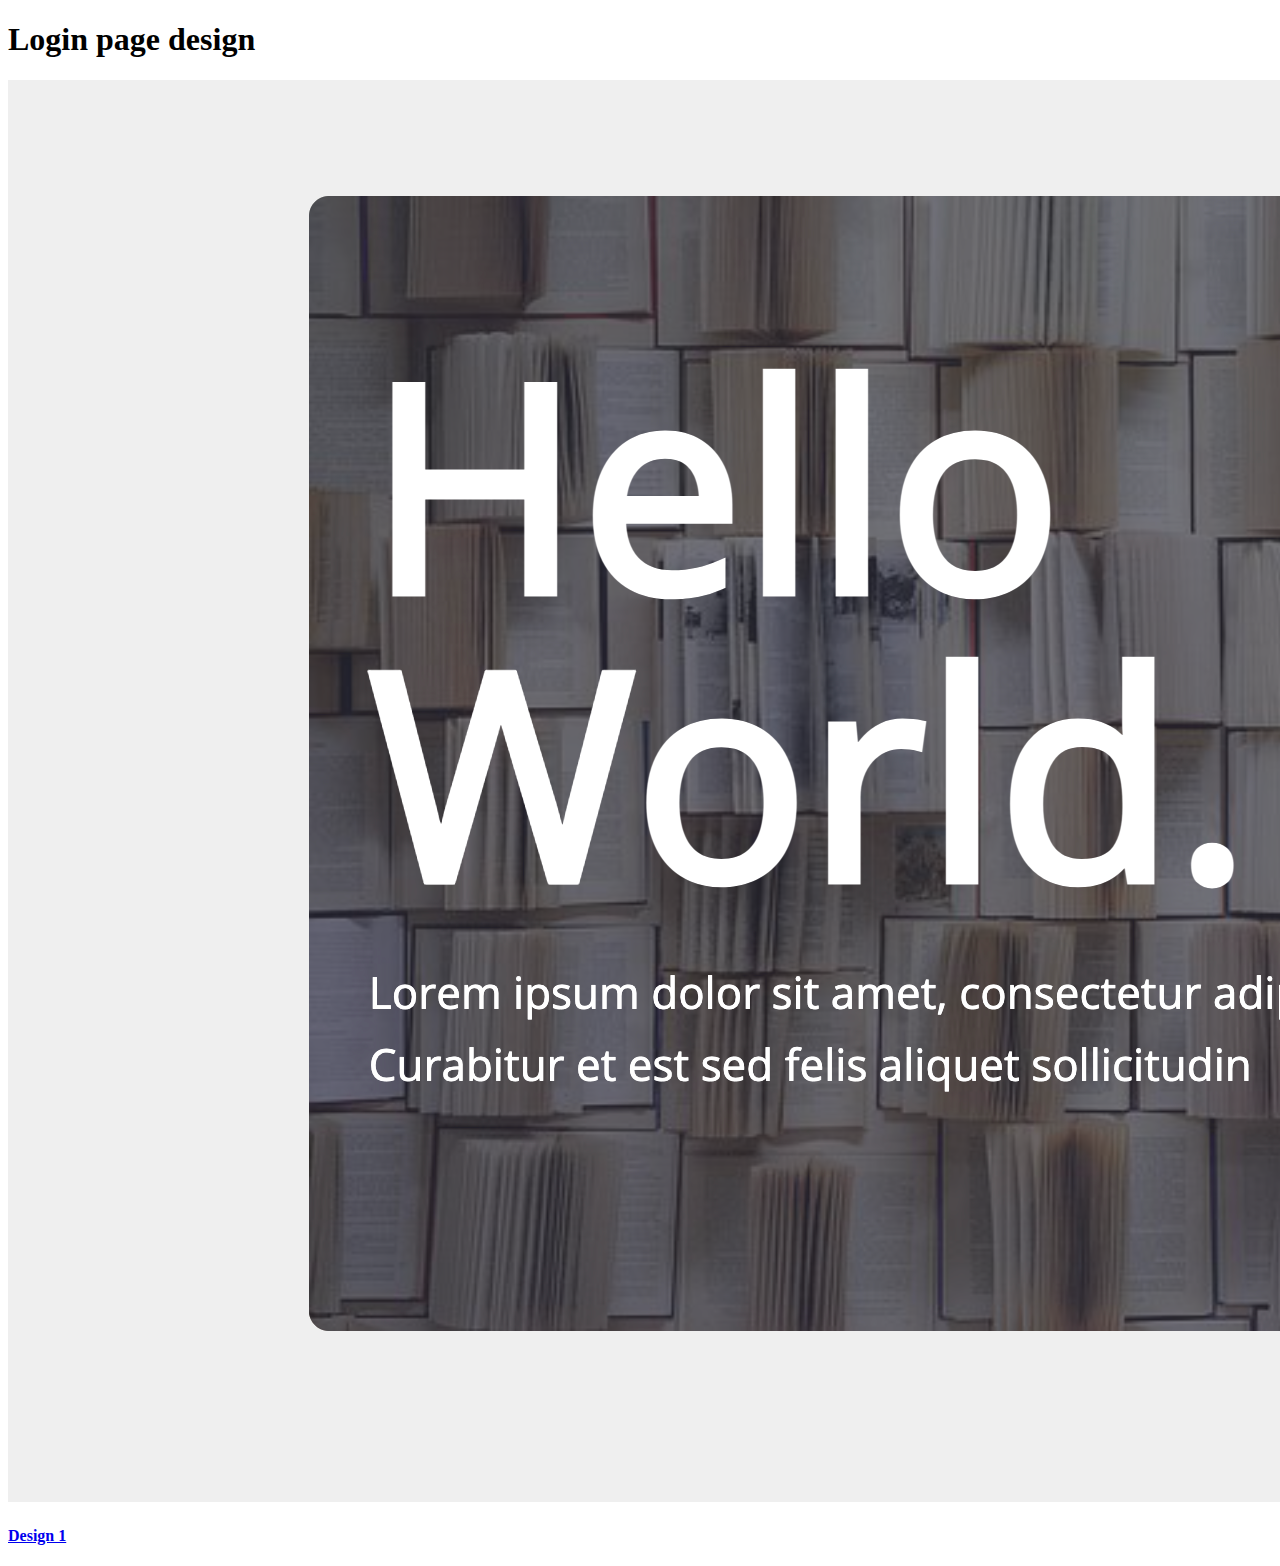
<file: index.html>
<!doctype html>
<html lang="en">
  <head>
   
    <meta charset="utf-8">
    <meta name="viewport" content="width=device-width, initial-scale=1">

    <link href="https://cdn.jsdelivr.net/npm/bootstrap@5.0.2/dist/css/bootstrap.min.css" rel="stylesheet" integrity="sha384-EVSTQN3/azprG1Anm3QDgpJLIm9Nao0Yz1ztcQTwFspd3yD65VohhpuuCOmLASjC" crossorigin="anonymous">

    <title>Login page design</title>
  </head>
  <body>


    <div class="container mt-3">
      <div class="mt-4 p-5 bg-dark text-white rounded text-center">
        <h1>Login page design</h1> 
      </div>
    </div>

    <div class="container mt-5">

      <div class="row gy-3 gx-4">
        <div class="col-md-4">
          <a href="https://shubham110019.github.io/login-page-design/project/1/index.html" class="link-secondary">
          <div class="card">
            <img src="./img/1.png" class="card-img-top" alt="Design 1">
            <div class="card-body text-center">
              <h4 class="card-title">Design 1</h4>
            </div>
          </div>
          
          </a>
        </div>

      </div>

    </div>
   
    <script src="https://cdn.jsdelivr.net/npm/bootstrap@5.0.2/dist/js/bootstrap.bundle.min.js" integrity="sha384-MrcW6ZMFYlzcLA8Nl+NtUVF0sA7MsXsP1UyJoMp4YLEuNSfAP+JcXn/tWtIaxVXM" crossorigin="anonymous"></script>
  </body>
</html>
</file>
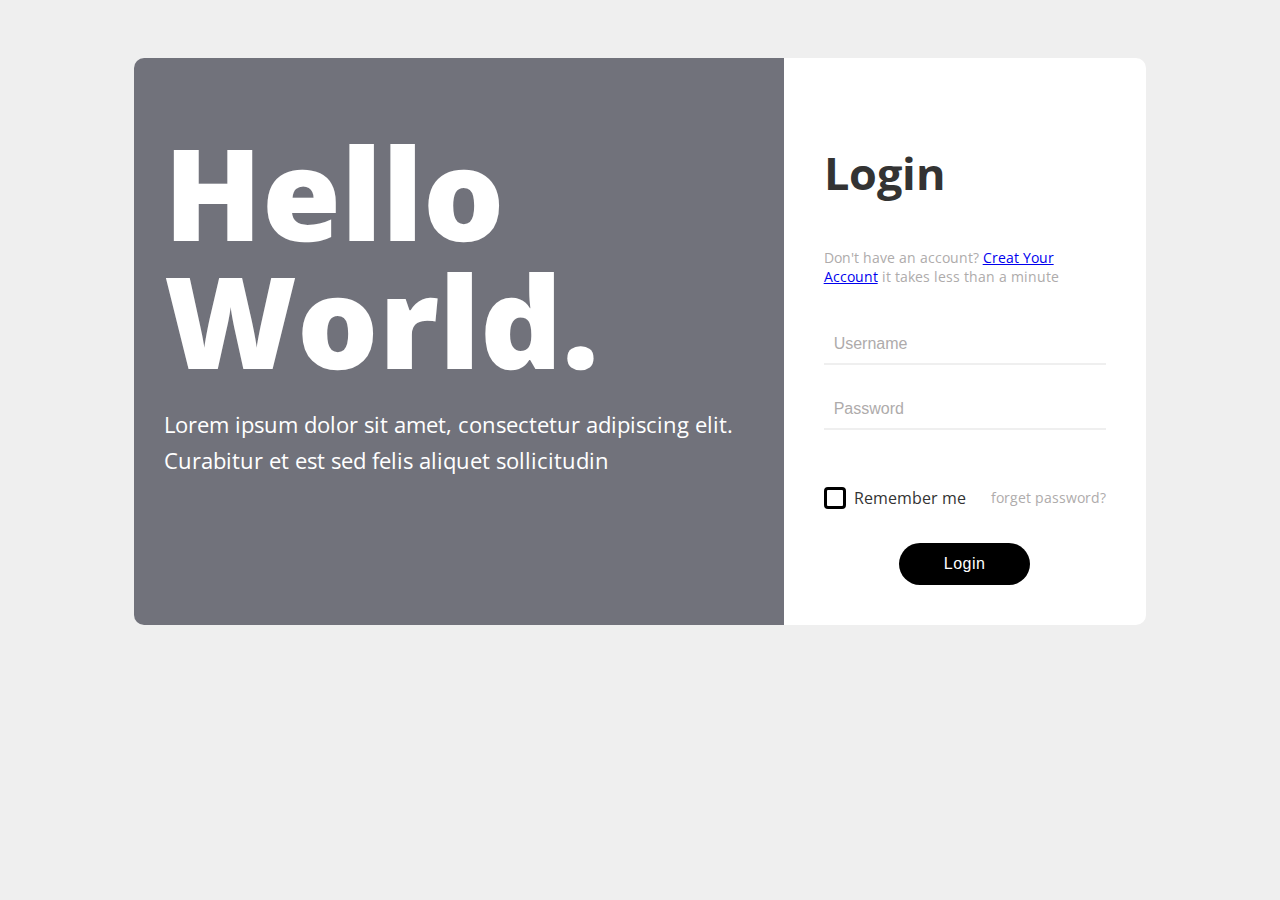
<file: Project/1/index.html>
<!DOCTYPE html>
<html lang="en" >
<head>
  <meta charset="UTF-8">
  <title>Login Page in HTML with CSS Code Example</title>
  <link href="https://fonts.googleapis.com/css?family=Open+Sans" rel="stylesheet">


<link href="https://maxcdn.bootstrapcdn.com/font-awesome/4.7.0/css/font-awesome.min.css" rel="stylesheet" integrity="sha384-wvfXpqpZZVQGK6TAh5PVlGOfQNHSoD2xbE+QkPxCAFlNEevoEH3Sl0sibVcOQVnN" crossorigin="anonymous">

<link rel="stylesheet" href="./style.css">

</head>
<body>

<div class="box-form">
	<div class="left">
		<div class="overlay">
		<h1>Hello World.</h1>
		<p>Lorem ipsum dolor sit amet, consectetur adipiscing elit.
		Curabitur et est sed felis aliquet sollicitudin</p>
		</div>
	</div>
	
	
		<div class="right">
		<h5>Login</h5>
		<p>Don't have an account? <a href="#">Creat Your Account</a> it takes less than a minute</p>
		<div class="inputs">
			<input type="text" placeholder="Username">
			<br>
			<input type="password" placeholder="Password">
		</div>
			
			<br><br>
			
		<div class="remember-me--forget-password">
				<!-- Angular -->
	<label>
		<input type="checkbox" name="item" checked/>
		<span class="text-checkbox">Remember me</span>
	</label>
			<p>forget password?</p>
		</div>
			
			<br>
			<button>Login</button>
	</div>
	
</div>

  
</body>
</html>
</file>
<file: Project/1/style.css>
body {
  background: #efefef;
  background-size: cover;
  background-repeat: no-repeat;
  background-attachment: fixed;
  font-family: "Open Sans", sans-serif;
  color: #333333;
  padding: 50px 0px;
}

.box-form {
  margin: 0 auto;
  width: 80%;
  background: #FFFFFF;
  border-radius: 10px;
  overflow: hidden;
  display: flex;
  flex: 1 1 100%;
  align-items: stretch;
  justify-content: space-between;
}
@media (max-width: 980px) {
  .box-form {
    flex-flow: wrap;
    text-align: center;
    align-content: center;
    align-items: center;
  }
}
.box-form div {
  height: auto;
}
.box-form .left {
  color: #FFFFFF;
  background-size: cover;
  background-repeat: no-repeat;
  background-image: url("https://cdn.pixabay.com/photo/2016/01/20/11/54/book-wall-1151405_640.jpg");
  overflow: hidden;
  max-width: 650px;
}
.box-form .left .overlay {
  padding: 30px;
  width: 100%;
  height: 100%;
  background: #2e2f3cad;
  overflow: hidden;
  box-sizing: border-box;
}
.box-form .left .overlay h1 {
  font-size: 10vmax;
  line-height: 1;
  font-weight: 900;
  margin-top: 40px;
  margin-bottom: 20px;
}

.box-form .left .overlay p{
  font-size: 22px;
    line-height: 36px;
}
.box-form .left .overlay span p {
  margin-top: 30px;
  font-weight: 900;
}
.box-form .left .overlay span a {
  background: #3b5998;
  color: #FFFFFF;
  margin-top: 10px;
  padding: 14px 50px;
  border-radius: 100px;
  display: inline-block;
  box-shadow: 0 3px 6px 1px #042d4657;
}
.box-form .left .overlay span a:last-child {
  background: #1dcaff;
  margin-left: 30px;
}
.box-form .right {
  padding: 40px;
  overflow: hidden;
  text-align: center;
}
@media (max-width: 980px) {
  .box-form .right {
    width: 100%;
  }
}
.box-form .right h5 {
  font-size: 45px;
  line-height: 0;
  text-align: left;
  font-weight: bolder;
}
.box-form .right p {
  font-size: 14px;
  color: #aeabab;
  text-align: left;
}
.box-form .right .inputs {
  overflow: hidden;
}
.box-form .right input {
  width: 100%;
  padding: 10px;
  margin-top: 25px;
  font-size: 16px;
  border: none;
  outline: none;
  border-bottom: 2px solid #efefef;
}

.box-form .right input::placeholder {
  color: #aeabab;
  opacity: 1;
}

.box-form .right input:-ms-input-placeholder { 
 color: #aeabab;
}

.box-form .right input::-ms-input-placeholder {
 color: #aeabab;
}
.box-form .right .remember-me--forget-password {
  display: flex;
  justify-content: space-between;
  align-items: center;
}
.box-form .right .remember-me--forget-password input {
  margin: 0;
  margin-right: 7px;
  width: auto;
}
.box-form .right button {
cursor: pointer;
  color: #fff;
  font-size: 16px;
  padding: 12px 45px;
  border-radius: 50px;
  display: inline-block;
  border: 0;
  outline: 0;
  letter-spacing: 0.5px;
    background: black;
}

label {
  display: block;
  position: relative;
  margin-left: 30px;
}

label::before {
  content: ' \f00c';
  position: absolute;
  font-family: FontAwesome;
  background: transparent;
  border: 3px solid black;
  border-radius: 4px;
  color: transparent;
  left: -30px;
  transition: all 0.2s linear;
}

label:hover::before {
  font-family: FontAwesome;
  content: ' \f00c';
  color: #fff;
  cursor: pointer;
  background: #70F570;
}

label:hover::before .text-checkbox {
  background: #70F570;
}

label span.text-checkbox {
  display: inline-block;
  height: auto;
  position: relative;
  cursor: pointer;
  transition: all 0.2s linear;
}

label input[type="checkbox"] {
  display: none;
}
</file>
